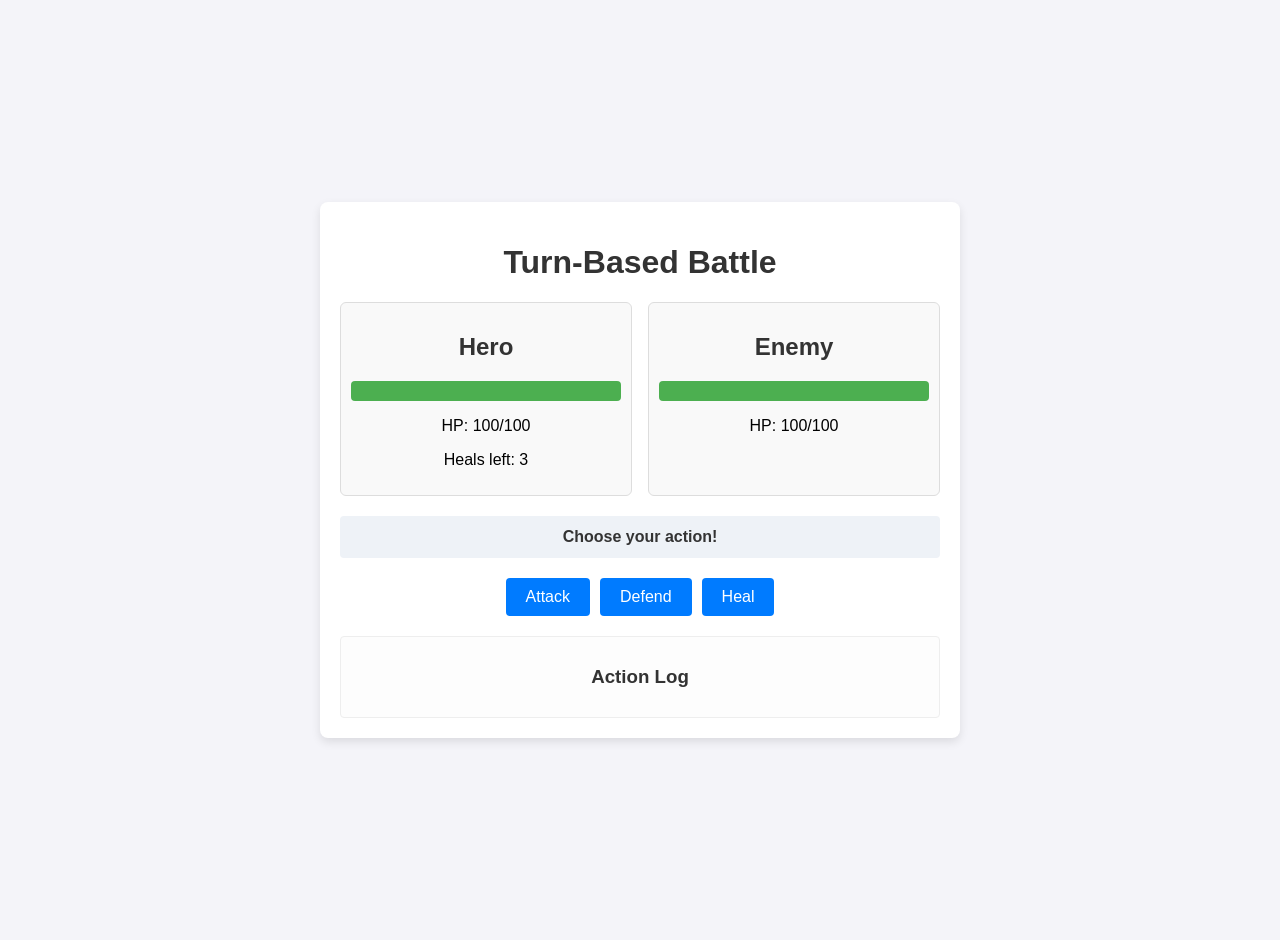
<file: index.html>
<!DOCTYPE html>
<html lang="en">
<head>
    <meta charset="UTF-8">
    <meta name="viewport" content="width=device-width, initial-scale=1.0">
    <title>Assignment 5 - Task 1</title>
    <link rel="stylesheet" href="style.css">
    <script src="task1.js" defer></script>
</head>
<body>
    <main class="game-container">
        <h1>Turn-Based Battle</h1>
        <div class="stats-board">
            <div class="character-card">
                <h2>Hero</h2>
                <div class="hp-bar-container">
                    <div id="hero-hp-bar" class="hp-bar"></div>
                </div>
                <p>HP: <span id="hero-hp">100</span>/100</p>
                <p>Heals left: <span id="heal-count">3</span></p>
            </div>
            <div class="character-card">
                <h2>Enemy</h2>
                <div class="hp-bar-container">
                    <div id="enemy-hp-bar" class="hp-bar"></div>
                </div>
                <p>HP: <span id="enemy-hp">100</span>/100</p>
            </div>
        </div>
        <div id="message-box" class="message-box">Choose your action!</div>
        <div class="controls">
            <button id="attack-btn">Attack</button>
            <button id="defend-btn">Defend</button>
            <button id="heal-btn">Heal</button>
            <button id="restart-btn" class="hidden">Restart Game</button>
        </div>
        <div class="log-section">
            <h3>Action Log</h3>
            <ul id="action-log"></ul>
        </div>
    </main>
</body>
</html>
</file>
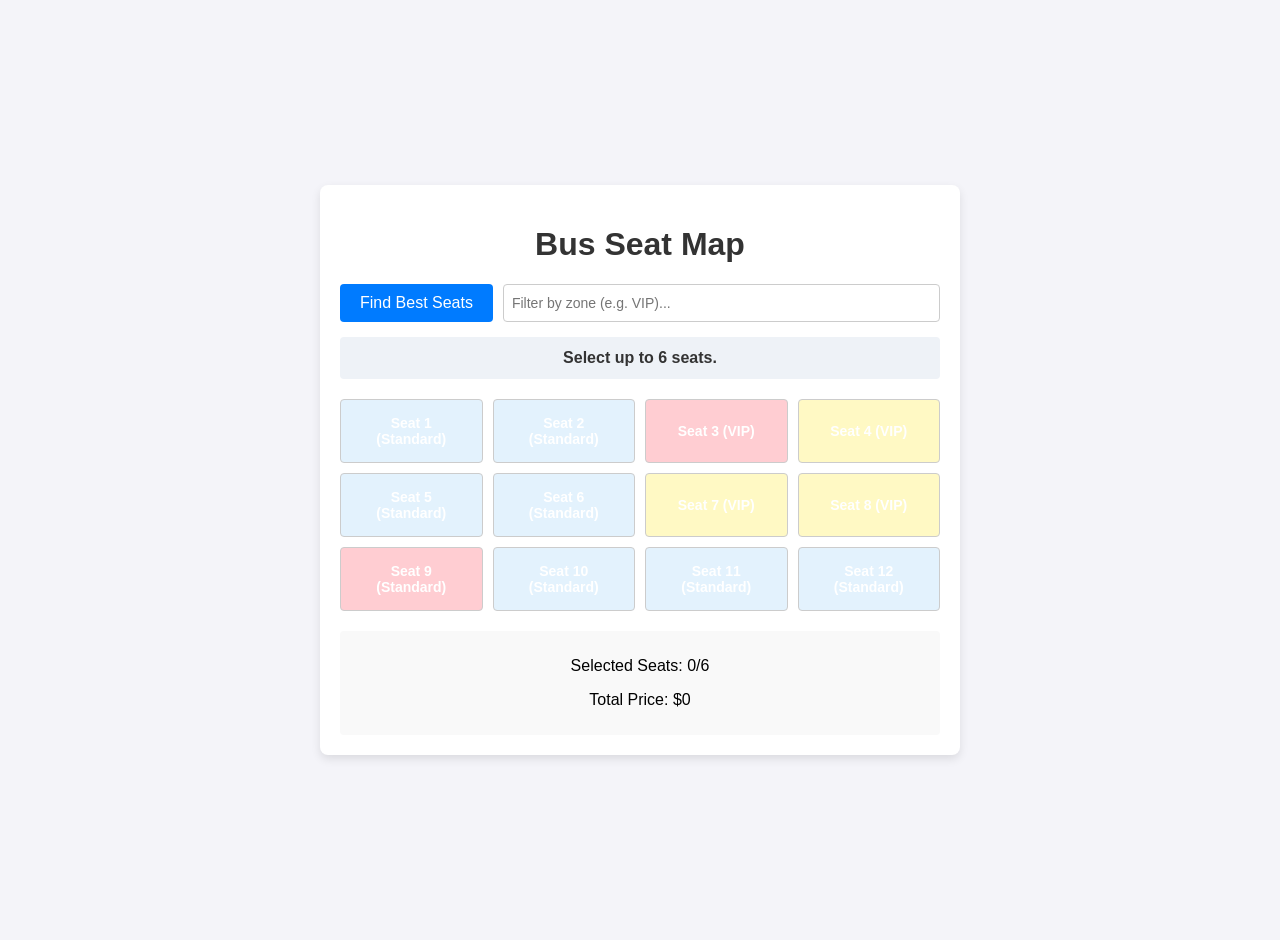
<file: task2.html>
<!DOCTYPE html>
<html lang="en">
<head>
    <meta charset="UTF-8">
    <meta name="viewport" content="width=device-width, initial-scale=1.0">
    <title>Assignment 5 - Task 2</title>
    <link rel="stylesheet" href="style.css">
    <script src="task2.js" defer></script>
</head>
<body>
    <main class="seat-container">
        <h1>Bus Seat Map</h1>
        <div class="control-panel">
            <button id="best-seats-btn">Find Best Seats</button>
            <input type="text" id="search-input" placeholder="Filter by zone (e.g. VIP)...">
        </div>
        <div id="message-box" class="message-box">Select up to 6 seats.</div>
        <div id="seat-grid" class="seat-grid"></div>
        <div class="summary-section">
            <p>Selected Seats: <span id="selected-count">0</span>/6</p>
            <p>Total Price: $<span id="total-price">0</span></p>
        </div>
    </main>
</body>
</html>
</file>
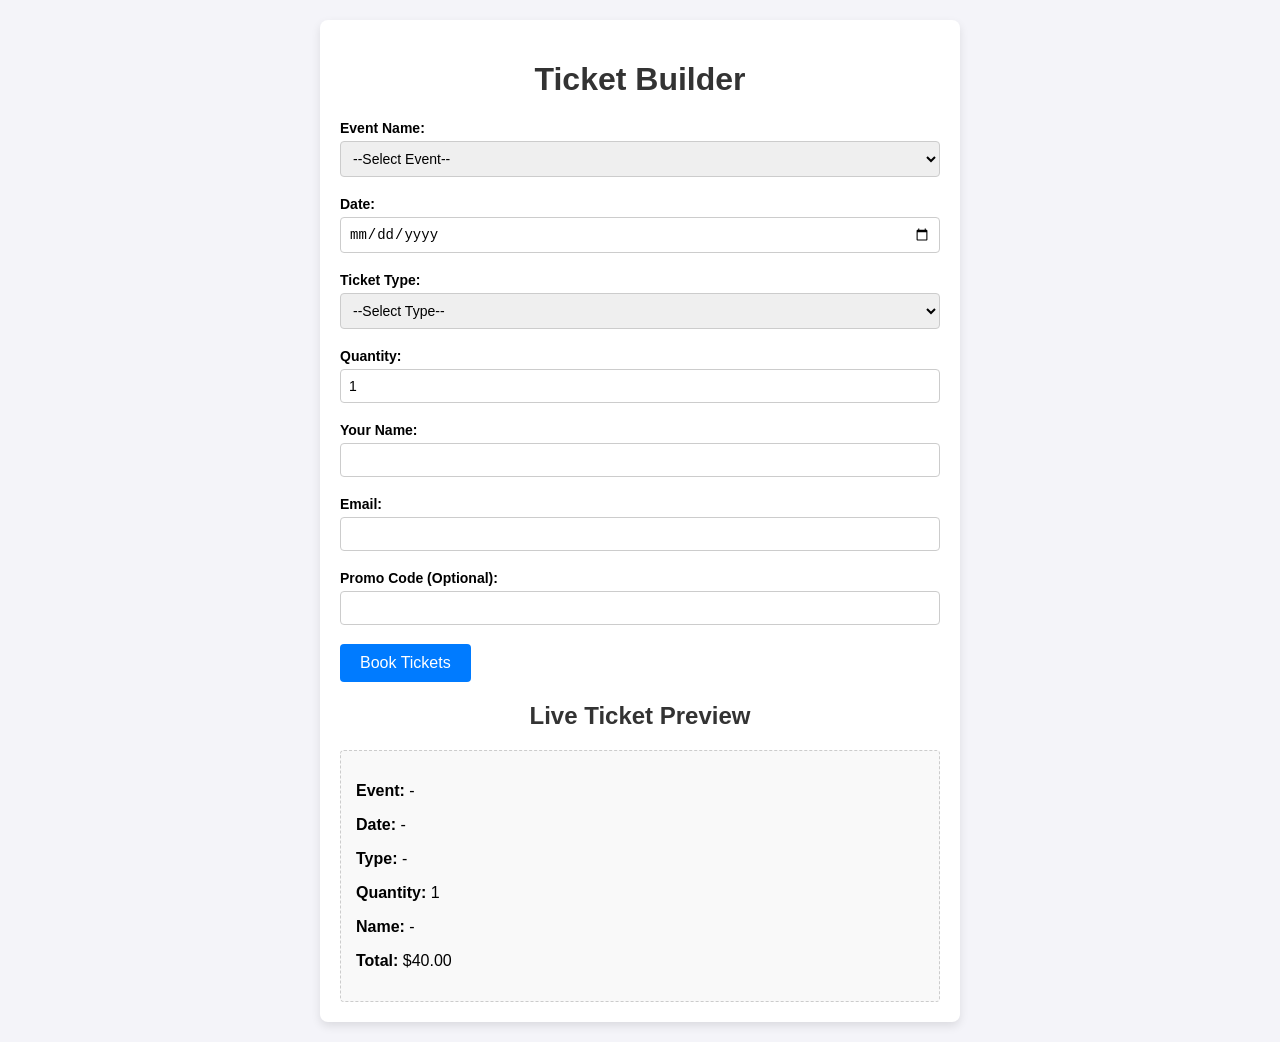
<file: task3.html>
<!DOCTYPE html>
<html lang="en">
<head>
    <meta charset="UTF-8">
    <meta name="viewport" content="width=device-width, initial-scale=1.0">
    <title>Assignment 5 - Task 3</title>
    <link rel="stylesheet" href="style.css">
    <script src="task3.js" defer></script>
</head>
<body>
    <main class="form-container">
        <h1>Ticket Builder</h1>
        <div id="error-summary" class="error-summary hidden"></div>
        <form id="ticket-form" novalidate>
            <div class="form-group">
                <label for="event-name">Event Name:</label>
                <select id="event-name" required>
                    <option value="">--Select Event--</option>
                    <option value="Concert">Concert</option>
                    <option value="Theater">Theater</option>
                    <option value="Festival">Festival</option>
                </select>
                <small class="error-message" id="event-name-error"></small>
            </div>

            <div class="form-group">
                <label for="event-date">Date:</label>
                <input type="date" id="event-date" required>
                <small class="error-message" id="event-date-error"></small>
            </div>

            <div class="form-group">
                <label for="ticket-type">Ticket Type:</label>
                <select id="ticket-type" required>
                    <option value="">--Select Type--</option>
                    <option value="Standard">Standard (50 seats left)</option>
                    <option value="VIP">VIP (10 seats left)</option>
                </select>
                <small class="error-message" id="ticket-type-error"></small>
            </div>

            <div class="form-group">
                <label for="quantity">Quantity:</label>
                <input type="number" id="quantity" min="1" value="1" required>
                <small class="error-message" id="quantity-error"></small>
            </div>

            <div class="form-group">
                <label for="buyer-name">Your Name:</label>
                <input type="text" id="buyer-name" required minlength="3">
                <small class="error-message" id="buyer-name-error"></small>
            </div>

            <div class="form-group">
                <label for="buyer-email">Email:</label>
                <input type="email" id="buyer-email" required>
                <small class="error-message" id="buyer-email-error"></small>
            </div>

            <div class="form-group">
                <label for="promo-code">Promo Code (Optional):</label>
                <input type="text" id="promo-code">
                <small class="error-message" id="promo-code-error"></small>
            </div>

            <button type="submit" id="submit-btn">Book Tickets</button>
        </form>

        <section class="preview-section">
            <h2>Live Ticket Preview</h2>
            <div id="ticket-preview" class="ticket-preview">
                <p><strong>Event:</strong> <span id="prev-event">-</span></p>
                <p><strong>Date:</strong> <span id="prev-date">-</span></p>
                <p><strong>Type:</strong> <span id="prev-type">-</span></p>
                <p><strong>Quantity:</strong> <span id="prev-qty">0</span></p>
                <p><strong>Name:</strong> <span id="prev-name">-</span></p>
                <p><strong>Total:</strong> $<span id="prev-total">0</span></p>
            </div>
        </section>
    </main>
</body>
</html>
</file>
<file: style.css>
body {
    font-family: Arial, sans-serif;
    background-color: #f4f4f9;
    margin: 0;
    padding: 20px;
    display: flex;
    justify-content: center;
    align-items: center;
    min-height: 100vh;
}
.game-container {
    background: #ffffff;
    padding: 20px;
    border-radius: 8px;
    box-shadow: 0 4px 10px rgba(0,0,0,0.1);
    width: 100%;
    max-width: 600px;
}
h1, h2, h3 {
    text-align: center;
    color: #333333;
}
.stats-board {
    display: flex;
    justify-content: space-between;
    margin-bottom: 20px;
}
.character-card {
    width: 45%;
    background: #f9f9f9;
    padding: 10px;
    border-radius: 6px;
    border: 1px solid #ddd;
    text-align: center;
}
.hp-bar-container {
    width: 100%;
    background: #e0e0e0;
    border-radius: 4px;
    overflow: hidden;
    height: 20px;
    margin-bottom: 10px;
}
.hp-bar {
    width: 100%;
    height: 100%;
    background: #4caf50;
    transition: width 0.3s ease;
}
.message-box {
    background: #eef2f7;
    padding: 12px;
    text-align: center;
    border-radius: 4px;
    font-weight: bold;
    margin-bottom: 20px;
    color: #333;
}
.controls {
    display: flex;
    justify-content: center;
    gap: 10px;
    margin-bottom: 20px;
}
button {
    padding: 10px 20px;
    font-size: 16px;
    border: none;
    border-radius: 4px;
    cursor: pointer;
    background-color: #007bff;
    color: white;
    transition: background-color 0.2s, transform 0.1s;
}
button:hover:not(:disabled) {
    background-color: #0056b3;
}
button:focus {
    outline: 3px solid #80bdff;
}
button:disabled {
    background-color: #cccccc;
    cursor: not-allowed;
}
.hidden {
    display: none;
}
.log-section {
    background: #fdfdfd;
    border: 1px solid #eee;
    padding: 10px;
    border-radius: 4px;
    max-height: 150px;
    overflow-y: auto;
}
#action-log {
    list-style-type: none;
    padding: 0;
    margin: 0;
    font-size: 14px;
    color: #555;
}
#action-log li {
    padding: 4px 0;
    border-bottom: 1px solid #f0f0f0;
}
@media (max-width: 375px) {
    .game-container {
        padding: 10px;
    }
    button {
        padding: 8px 10px;
        font-size: 14px;
    }
}







.seat-container {
    background: #ffffff;
    padding: 20px;
    border-radius: 8px;
    box-shadow: 0 4px 10px rgba(0,0,0,0.1);
    width: 100%;
    max-width: 600px;
    margin: auto;
}
.control-panel {
    display: flex;
    justify-content: space-between;
    margin-bottom: 15px;
    gap: 10px;
}
.control-panel input {
    padding: 8px;
    font-size: 14px;
    flex: 1;
    border: 1px solid #ccc;
    border-radius: 4px;
}
.seat-grid {
    display: grid;
    grid-template-columns: repeat(4, 1fr);
    gap: 10px;
    margin-bottom: 20px;
}
.seat {
    padding: 15px;
    text-align: center;
    border-radius: 4px;
    cursor: pointer;
    font-weight: bold;
    font-size: 14px;
    border: 1px solid #ccc;
}
.seat.standard {
    background-color: #e3f2fd;
}
.seat.vip {
    background-color: #fff9c4;
}
.seat.booked {
    background-color: #ffcdd2;
    cursor: not-allowed;
}
.seat.selected {
    background-color: #c8e6c9;
    border-color: #4caf50;
}
.summary-section {
    background: #f9f9f9;
    padding: 10px;
    border-radius: 4px;
    text-align: center;
}




















.form-container {
    background: #ffffff;
    padding: 20px;
    border-radius: 8px;
    box-shadow: 0 4px 10px rgba(0,0,0,0.1);
    width: 100%;
    max-width: 600px;
    margin: auto;
}
.form-group {
    margin-bottom: 15px;
    display: flex;
    flex-direction: column;
}
.form-group label {
    font-weight: bold;
    margin-bottom: 5px;
    font-size: 14px;
}
.form-group input, .form-group select {
    padding: 8px;
    font-size: 14px;
    border: 1px solid #ccc;
    border-radius: 4px;
}
.form-group input[aria-invalid="true"], .form-group select[aria-invalid="true"] {
    border-color: #d9534f;
}
.error-message {
    color: #d9534f;
    font-size: 12px;
    margin-top: 4px;
}
.error-summary {
    background: #f2dede;
    color: #a94442;
    padding: 10px;
    border-radius: 4px;
    margin-bottom: 15px;
    font-size: 14px;
}
.ticket-preview {
    background: #f9f9f9;
    border: 1px dashed #ccc;
    padding: 15px;
    border-radius: 4px;
    margin-top: 20px;
}
</file>
